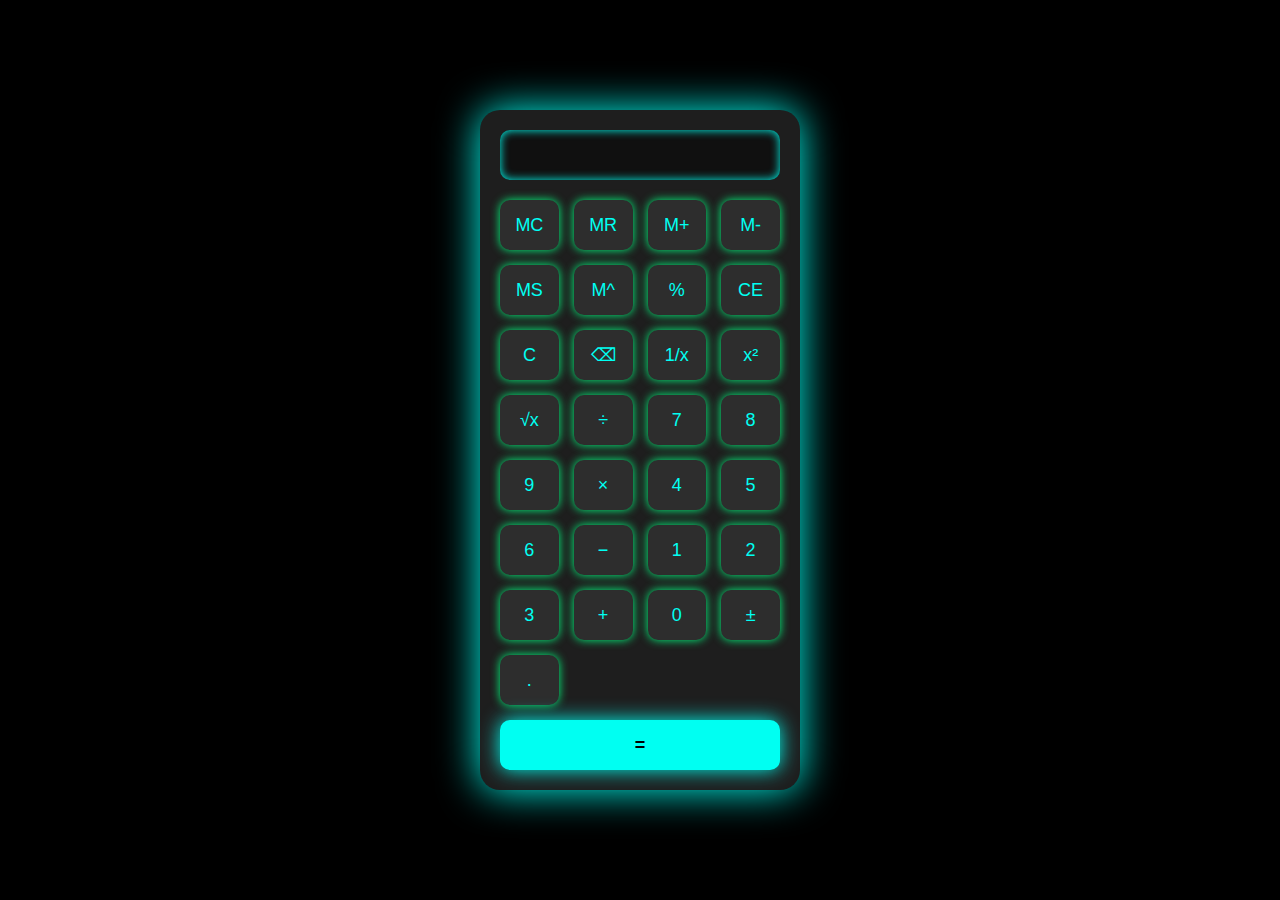
<file: calculator/index.html>
<!DOCTYPE html>
<html lang="en">
<head>
  <meta charset="UTF-8" />
  <meta name="viewport" content="width=device-width, initial-scale=1.0" />
  <title>Neon Calculator</title>
  <link rel="stylesheet" href="style.css" />
</head>
<body>
  <div class="calculator">
    <input type="text" class="display" id="display" disabled />
    <div class="buttons">
      <button onclick="clearMemory()">MC</button>
      <button onclick="recallMemory()">MR</button>
      <button onclick="addToMemory()">M+</button>
      <button onclick="subtractFromMemory()">M-</button>

      <button onclick="storeMemory()">MS</button>
      <button onclick="power()">M^</button>
      <button onclick="append('%')">%</button>
      <button onclick="clearEntry()">CE</button>

      <button onclick="clearDisplay()">C</button>
      <button onclick="backspace()">⌫</button>
      <button onclick="reciprocal()">1/x</button>
      <button onclick="square()">x²</button>

      <button onclick="sqrt()">√x</button>
      <button onclick="append('/')">÷</button>
      <button onclick="append('7')">7</button>
      <button onclick="append('8')">8</button>

      <button onclick="append('9')">9</button>
      <button onclick="append('*')">×</button>
      <button onclick="append('4')">4</button>
      <button onclick="append('5')">5</button>

      <button onclick="append('6')">6</button>
      <button onclick="append('-')">−</button>
      <button onclick="append('1')">1</button>
      <button onclick="append('2')">2</button>

      <button onclick="append('3')">3</button>
      <button onclick="append('+')">+</button>
      <button onclick="append('0')">0</button>
      <button onclick="negate()">±</button>

      <button onclick="append('.')">.</button>
      <button class="equal" onclick="calculate()">=</button>
    </div>
  </div>

  <script src="script.js"></script>
</body>
</html>
</file>
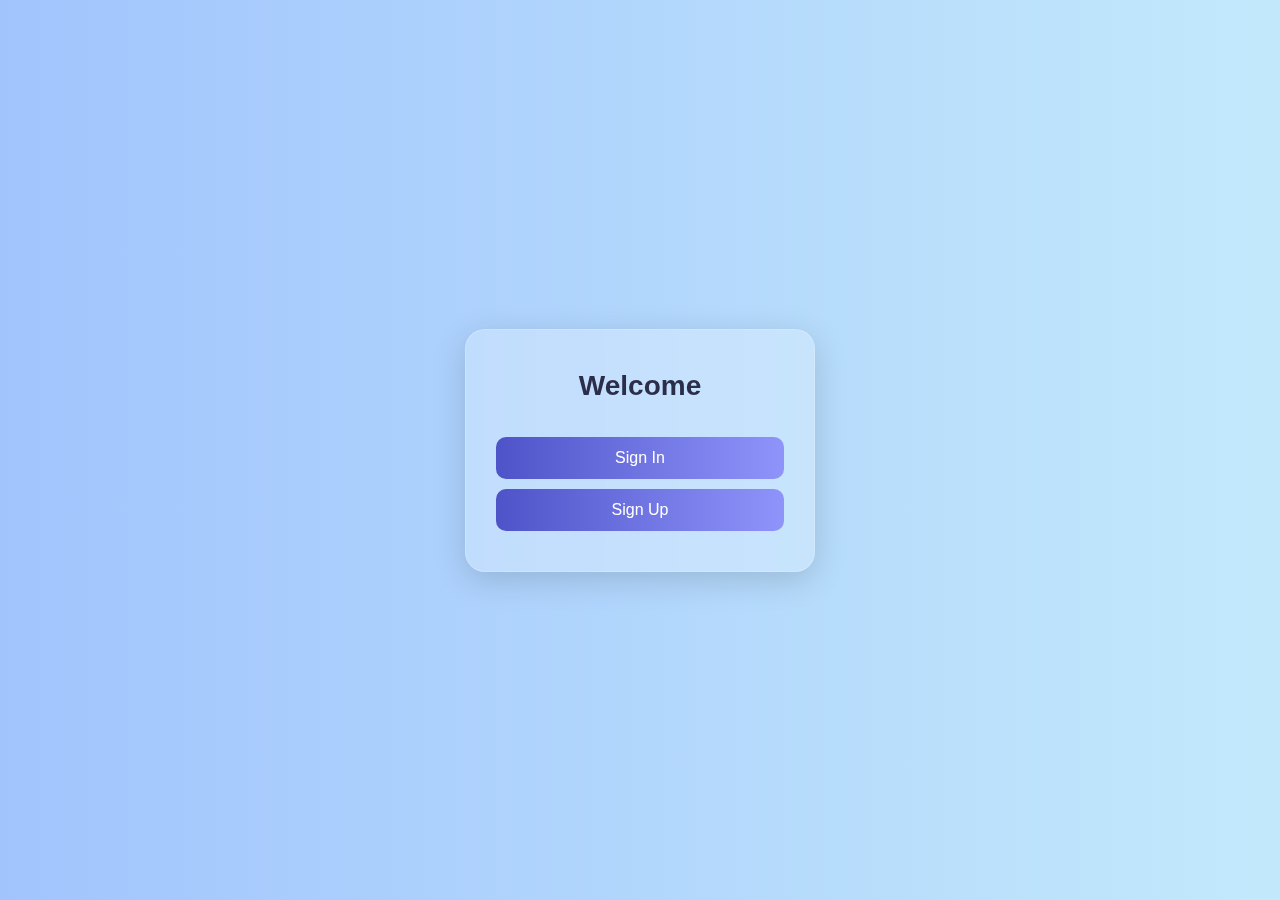
<file: login/index.html>
<!DOCTYPE html>
<html lang="en">
<head>
  <meta charset="UTF-8">
  <title>Welcome</title>
  <link rel="stylesheet" href="style.css">
</head>
<body>
  <div class="container">
    <h1>Welcome</h1>
    <button onclick="location.href='login.html'">Sign In</button>
    <button onclick="location.href='signup.html'">Sign Up</button>
  </div>
</body>
</html>
</file>
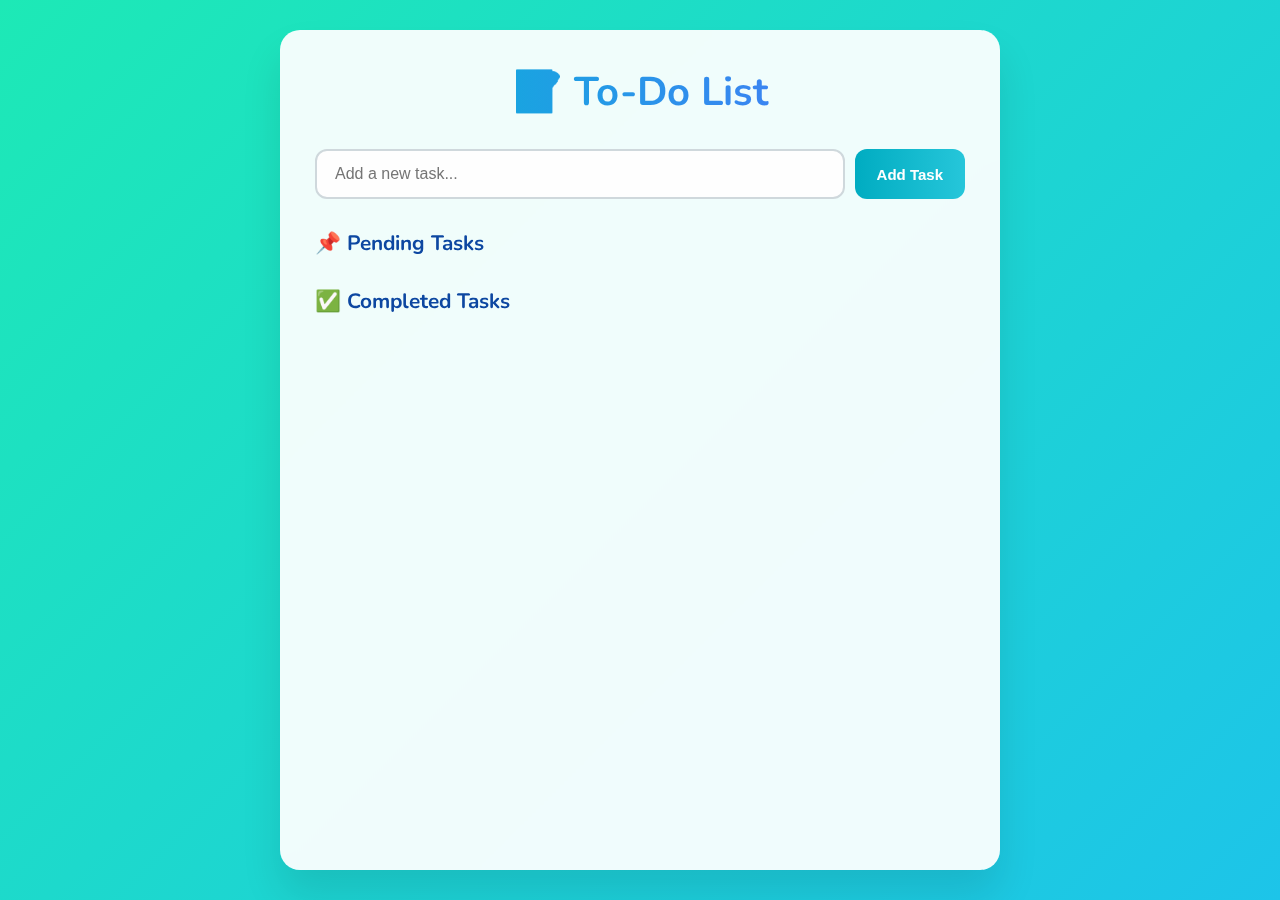
<file: to do list/index.html>
<!DOCTYPE html>
<html lang="en">
<head>
  <meta charset="UTF-8" />
  <meta name="viewport" content="width=device-width, initial-scale=1.0"/>
  <title>To-Do App</title>
  <link rel="stylesheet" href="style.css"/>
</head>
<body>
  <div class="app">
    <h1>📝 To-Do List</h1>
    <div class="input-section">
      <input type="text" id="taskInput" placeholder="Add a new task..." />
      <button onclick="addTask()">Add Task</button>
    </div>

<h2>📌 Pending Tasks </h2>
<ul id="pendingTasks"></ul>
<h2>✅ Completed Tasks </h2>
<ul id="completedTasks"></ul>
  </div>

  <script src="script.js"></script>
</body>
</html>
</file>
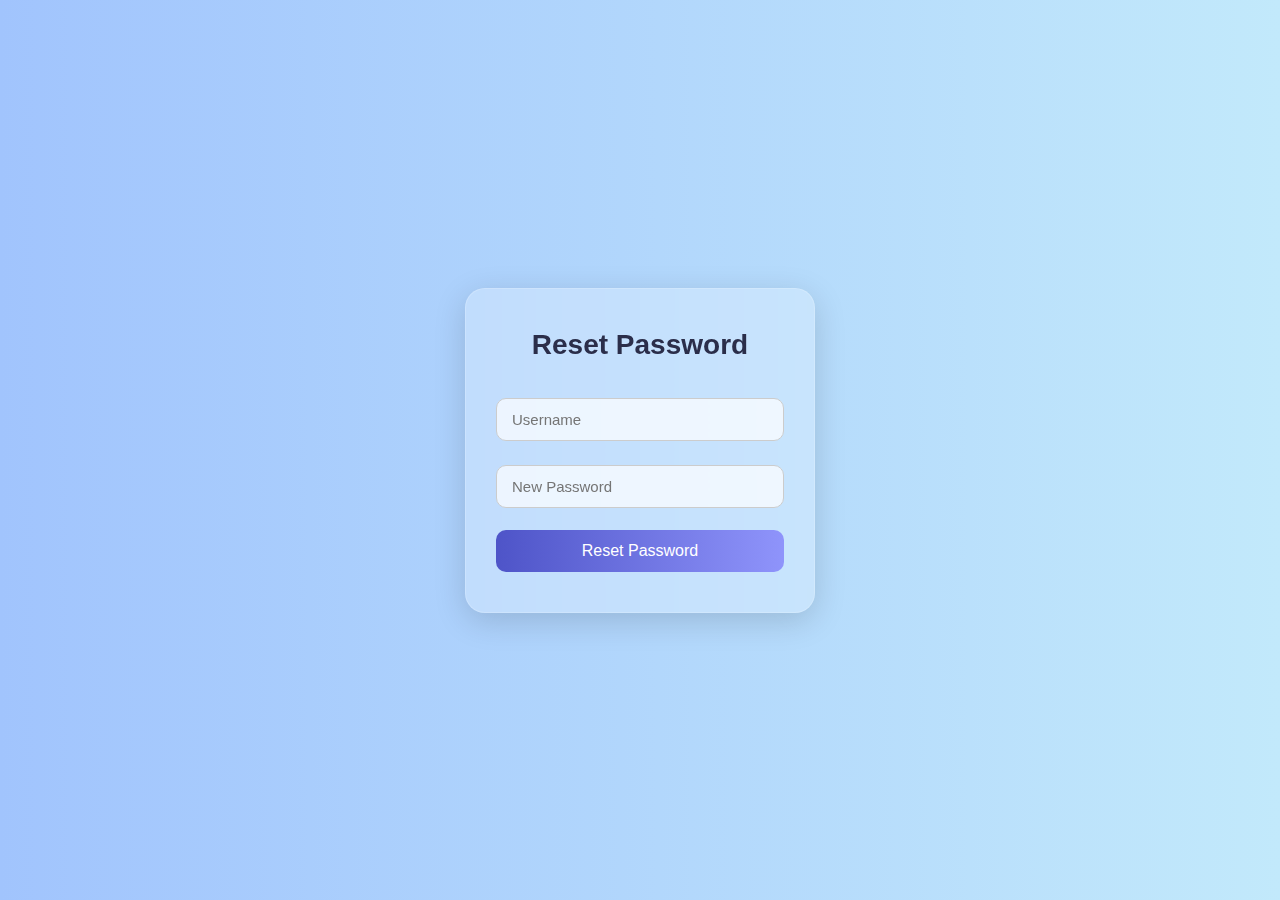
<file: login/forgot.html>
<!DOCTYPE html>
<html lang="en">
<head>
  <meta charset="UTF-8">
  <title>Forgot Password</title>
  <link rel="stylesheet" href="style.css">
</head>
<body>
  <div class="form-container">
    <h2>Reset Password</h2>
    <input type="text" id="forgotUsername" placeholder="Username">
    <input type="password" id="newPass" placeholder="New Password">
    <button onclick="resetPassword()">Reset Password</button>
  </div>
  <script src="script.js"></script>
</body>
</html>
</file>
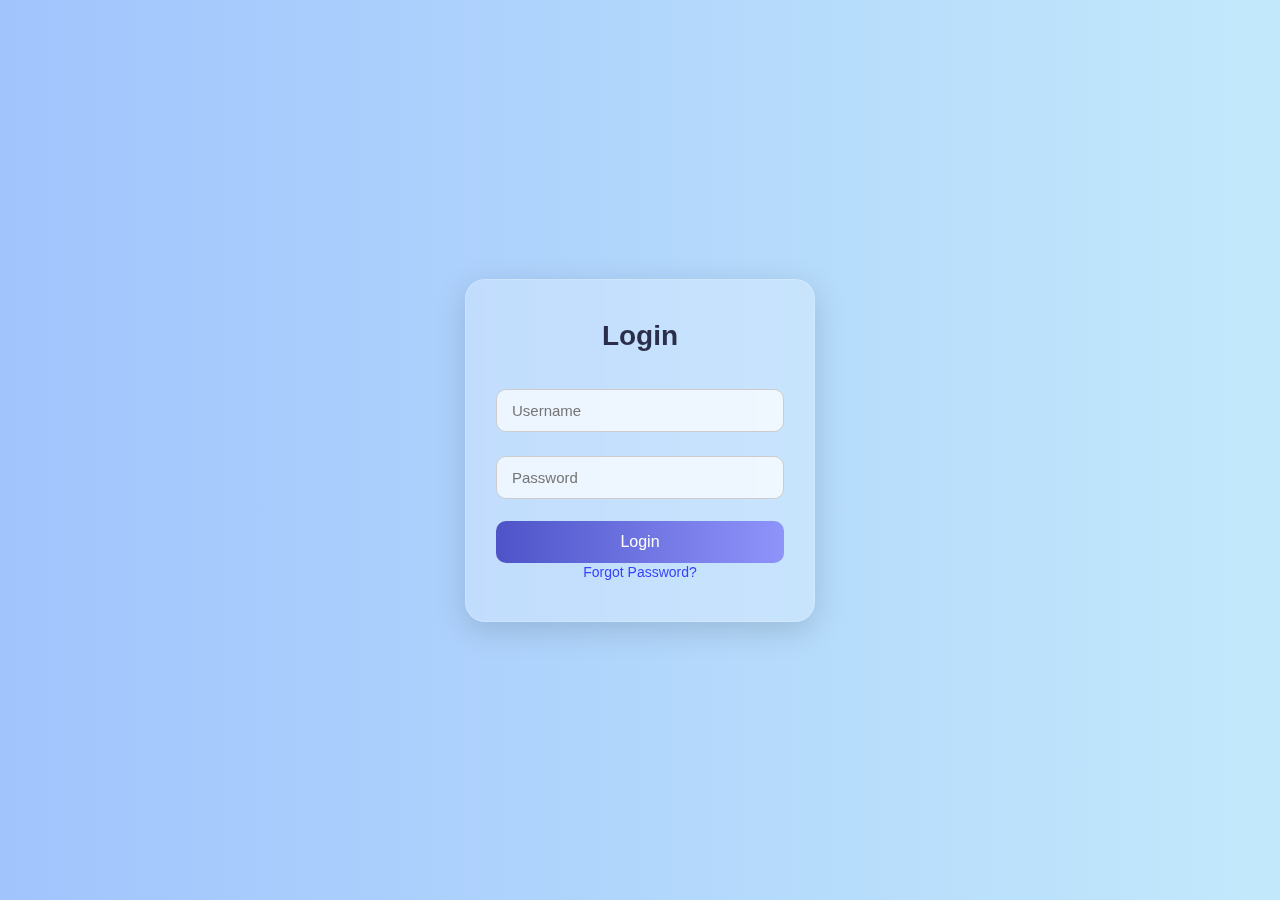
<file: login/login.html>
<!DOCTYPE html>
<html lang="en">
<head>
  <meta charset="UTF-8">
  <title>Login</title>
  <link rel="stylesheet" href="style.css">
</head>
<body>
  <div class="form-container">
    <h2>Login</h2>
    <input type="text" id="username" placeholder="Username">
    <input type="password" id="password" placeholder="Password">
    <button onclick="login()">Login</button>
    <p><a href="forgot.html">Forgot Password?</a></p>
  </div>
  <script src="script.js"></script>
</body>
</html>
</file>
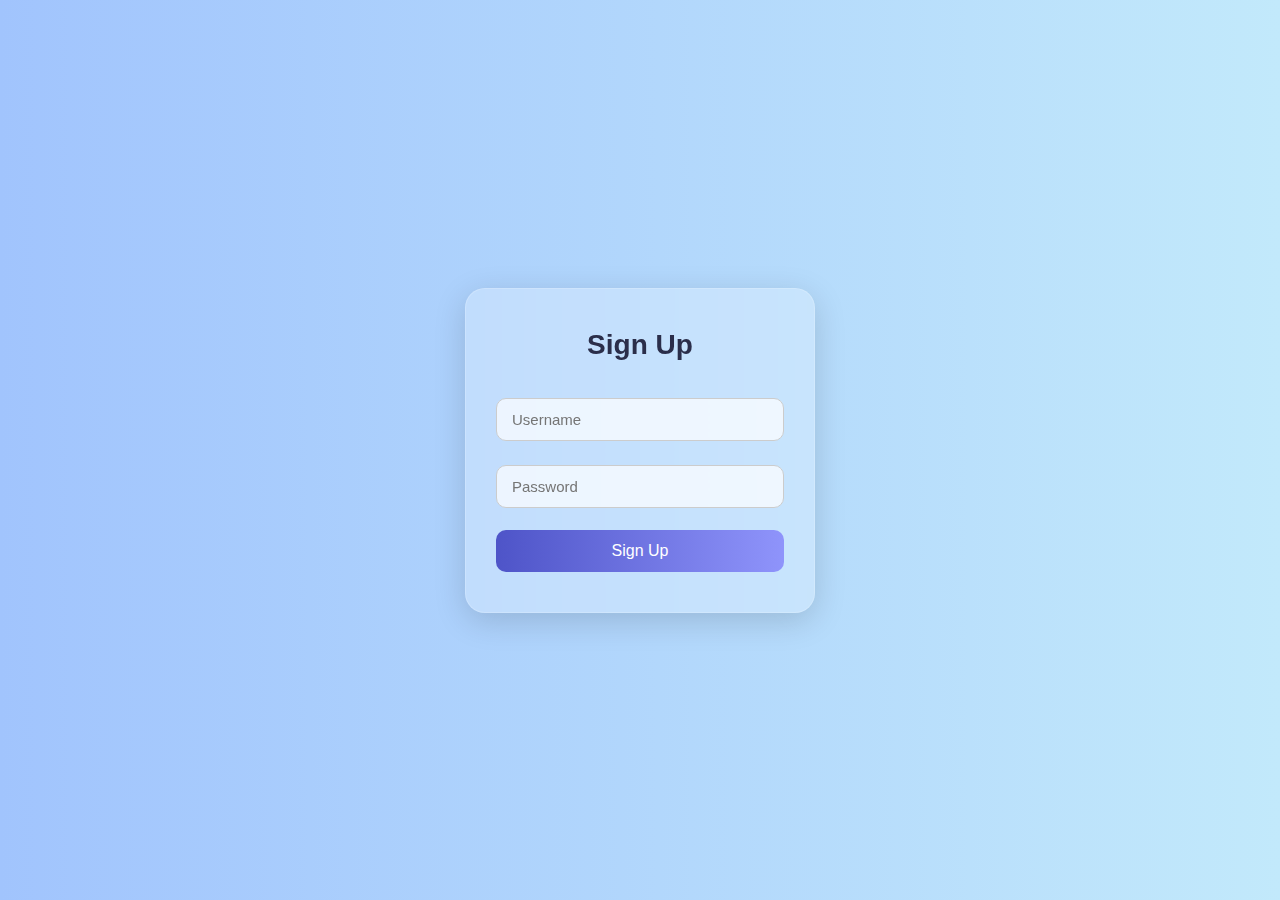
<file: login/signup.html>
<!DOCTYPE html>
<html lang="en">
<head>
  <meta charset="UTF-8">
  <title>Sign Up</title>
  <link rel="stylesheet" href="style.css">
</head>
<body>
  <div class="form-container">
    <h2>Sign Up</h2>
    <input type="text" id="newUsername" placeholder="Username">
    <input type="password" id="newPassword" placeholder="Password">
    <button onclick="signUp()">Sign Up</button>
  </div>
  <script src="script.js"></script>
</body>
</html>
</file>
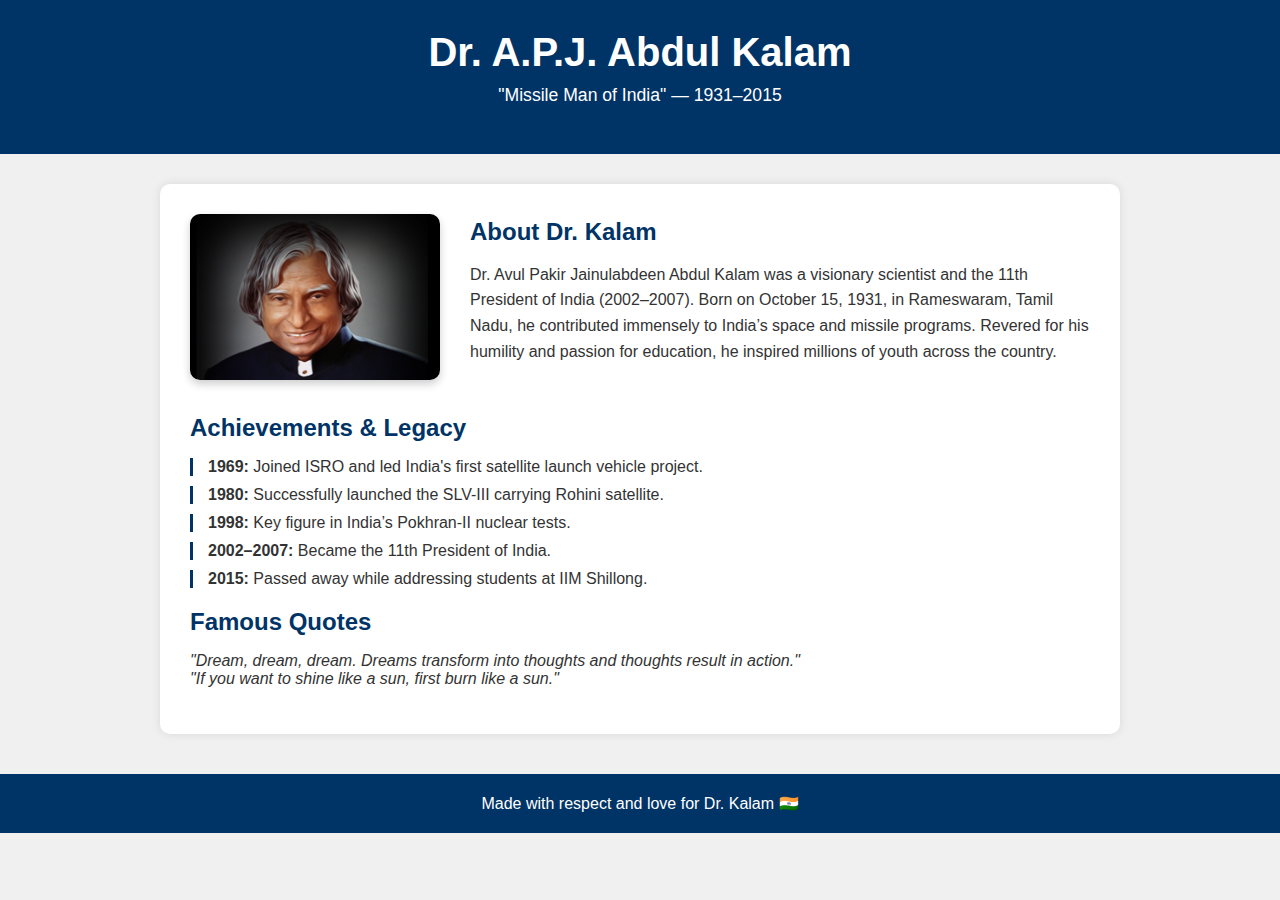
<file: tribute/tribute.html>
<!DOCTYPE html>
<html lang="en">
<head>
  <meta charset="UTF-8">
  <title>Tribute to Dr. A.P.J. Abdul Kalam</title>
  <meta name="viewport" content="width=device-width, initial-scale=1.0">
  <style>
    body {
      margin: 0;
      font-family: 'Segoe UI', sans-serif;
      background-color: #f0f0f0;
      color: #333;
    }

    header {
      background-color: #003366;
      color: white;
      padding: 30px 20px;
      text-align: center;
    }

    header h1 {
      margin: 0;
      font-size: 2.5rem;
    }

    header p {
      font-size: 1.1rem;
      margin-top: 10px;
    }

    .container {
      max-width: 900px;
      margin: 30px auto;
      background: white;
      border-radius: 10px;
      box-shadow: 0 0 10px rgba(0,0,0,0.1);
      padding: 30px;
    }

    .about-section {
      display: flex;
      flex-wrap: wrap;
      gap: 30px;
      align-items: center;
      margin-bottom: 30px;
    }

    .about-image {
      flex: 1 1 250px;
      max-width: 250px;
    }

    .about-image img {
      width: 100%;
      border-radius: 10px;
      box-shadow: 0 4px 8px rgba(0,0,0,0.2);
    }

    .about-text {
      flex: 2 1 500px;
    }

    .about-text h2 {
      color: #003366;
      margin-top: 0;
    }

    .about-text p {
      font-size: 1rem;
      line-height: 1.6;
    }

    h2 {
      color: #003366;
      margin-bottom: 10px;
    }

    .timeline ul {
      list-style-type: none;
      padding-left: 0;
    }

    .timeline li {
      margin-bottom: 10px;
      padding-left: 15px;
      border-left: 3px solid #003366;
    }

    em {
      color: #333;
      font-style: italic;
    }

    footer {
      text-align: center;
      padding: 20px;
      background-color: #003366;
      color: white;
      margin-top: 40px;
    }

    @media screen and (max-width: 768px) {
      .about-section {
        flex-direction: column;
        text-align: center;
      }

      .about-text {
        text-align: left;
      }
    }
  </style>
</head>
<body>

  <header>
    <h1>Dr. A.P.J. Abdul Kalam</h1>
    <p>"Missile Man of India" — 1931–2015</p>
  </header>

  <div class="container">
    <div class="about-section">
      <div class="about-image">
        <img src="apj.png" alt="Dr. A.P.J. Abdul Kalam">
      </div>
      <div class="about-text">
        <h2>About Dr. Kalam</h2>
        <p>
          Dr. Avul Pakir Jainulabdeen Abdul Kalam was a visionary scientist and the 11th President of India (2002–2007).
          Born on October 15, 1931, in Rameswaram, Tamil Nadu, he contributed immensely to India’s space and missile programs.
          Revered for his humility and passion for education, he inspired millions of youth across the country.
        </p>
      </div>
    </div>

    <h2>Achievements & Legacy</h2>
    <div class="timeline">
      <ul>
        <li><strong>1969:</strong> Joined ISRO and led India's first satellite launch vehicle project.</li>
        <li><strong>1980:</strong> Successfully launched the SLV-III carrying Rohini satellite.</li>
        <li><strong>1998:</strong> Key figure in India’s Pokhran-II nuclear tests.</li>
        <li><strong>2002–2007:</strong> Became the 11th President of India.</li>
        <li><strong>2015:</strong> Passed away while addressing students at IIM Shillong.</li>
      </ul>
    </div>

    <h2>Famous Quotes</h2>
    <p>
      <em>"Dream, dream, dream. Dreams transform into thoughts and thoughts result in action."</em><br>
      <em>"If you want to shine like a sun, first burn like a sun."</em>
    </p>
  </div>

  <footer>
    Made with respect and love for Dr. Kalam 🇮🇳
  </footer>

</body>
</html>
</file>
<file: calculator/style.css>
* {
  box-sizing: border-box;
}

body {
  background: black;
  height: 100vh;
  margin: 0;
  display: flex;
  justify-content: center;
  align-items: center;
  font-family: 'Segoe UI', sans-serif;
}

.container {
  display: flex;
  justify-content: center;
  align-items: center;
}

.calculator {
  background: #1e1e1e;
  padding: 20px;
  border-radius: 20px;
  box-shadow: 0 0 40px #00fff2;
  width: 320px;
}

.display {
  width: 100%;
  height: 50px;
  background: #101010;
  color: #00fff2;
  border: none;
  border-radius: 10px;
  margin-bottom: 20px;
  font-size: 24px;
  padding: 10px;
  text-align: right;
  box-shadow: inset 0 0 10px #00fff2;
}

.buttons {
  display: grid;
  grid-template-columns: repeat(4, 1fr);
  gap: 15px;
}

button {
  height: 50px;
  font-size: 18px;
  border: none;
  border-radius: 10px;
  background: #2d2d2d;
  color: #00fff2;
  box-shadow: 0 0 10px #00ff7f;
  cursor: pointer;
  transition: 0.2s;
}

button:hover {
  background: #333;
  transform: scale(1.05);
}

.equal {
  grid-column: span 4;
  background: #00fff2;
  color: #000;
  font-weight: bold;
  box-shadow: 0 0 20px #00fff2;
}
</file>
<file: to do list/style.css>
@import url('https://fonts.googleapis.com/css2?family=Nunito:wght@400;700&display=swap');

* {
  margin: 0;
  padding: 0;
  box-sizing: border-box;
}

body {
  font-family: 'Nunito', sans-serif;
  background: linear-gradient(135deg, #1de9b6, #1dc4e9);
  min-height: 100vh;
  padding: 30px;
  display: flex;
  justify-content: center;
  color: #2e3d49;
}

.app {
  background-color: #ffffffee;
  border-radius: 20px;
  padding: 35px;
  width: 100%;
  max-width: 720px;
  box-shadow: 0 25px 40px rgba(0, 0, 0, 0.1);
  backdrop-filter: blur(6px);
}

h1 {
  text-align: center;
  font-size: 2.5rem;
  margin-bottom: 30px;
  background: linear-gradient(to right, #00bcd4, #536dfe);
  -webkit-background-clip: text;
  -webkit-text-fill-color: transparent;
}

.input-section {
  display: flex;
  gap: 10px;
  margin-bottom: 25px;
}

input[type="text"] {
  flex: 1;
  padding: 14px 18px;
  font-size: 16px;
  border: 2px solid #cfd8dc;
  border-radius: 12px;
  background-color: #fefefe;
}

input[type="text"]:focus {
  border-color: #00acc1;
  background-color: #ffffff;
  outline: none;
}

button {
  background: linear-gradient(to right, #00acc1, #26c6da);
  color: white;
  padding: 14px 22px;
  font-size: 15px;
  border: none;
  border-radius: 12px;
  cursor: pointer;
  font-weight: bold;
  transition: all 0.3s ease;
}

button:hover {
  transform: scale(1.05);
  box-shadow: 0 0 10px rgba(38, 198, 218, 0.4);
}

h2 {
  margin-top: 30px;
  margin-bottom: 10px;
  color: #0d47a1;
  font-size: 1.3rem;
  display: flex;
  justify-content: space-between;
}

ul {
  list-style: none;
  padding-left: 0;
}

li {
  background: #ffffff;
  margin-bottom: 15px;
  padding: 16px 18px;
  border-radius: 15px;
  box-shadow: 0 5px 15px rgba(0, 0, 0, 0.08);
  position: relative;
  transition: all 0.2s ease;
}

li:hover {
  transform: translateY(-2px);
}

li span:first-child {
  font-weight: bold;
  font-size: 16px;
  display: block;
  margin-bottom: 6px;
  color: #263238;
}

li span.time {
  font-size: 13px;
  color: #34454d;
  background-color: #adced2;
  padding: 4px 10px;
  border-radius: 20px;
  display: inline-block;
  margin-top: 5px;
}

.actions {
  position: absolute;
  right: 18px;
  top: 18px;
  display: flex;
  gap: 6px;
}

.actions button {
  padding: 6px 10px;
  font-size: 13px;
  border-radius: 8px;
  color: white;
}

.actions button.toggle {
  background-color: #4db852;
}

.actions button.edit {
  background-color: #ffb300;
}

.actions button.delete {
  background-color: #e53935;
}

/* Priority Tag */
.priority {
  font-size: 12px;
  background: #64ffda;
  padding: 2px 8px;
  border-radius: 10px;
  margin-left: 10px;
  color: #004d40;
  font-weight: 600;
}

/* Responsive */
@media (max-width: 600px) {
  .input-section {
    flex-direction: column;
  }

  button {
    width: 100%;
  }

  .actions {
    position: static;
    margin-top: 10px;
    justify-content: flex-end;
  }
}
</file>
<file: login/style.css>
/* Base reset and background */
* {
  margin: 0;
  padding: 0;
  box-sizing: border-box;
}

body {
  font-family: 'Poppins', sans-serif;
  background: linear-gradient(to right, #a1c4fd, #c2e9fb);
  height: 100vh;
  display: flex;
  justify-content: center;
  align-items: center;
}

/* Glassmorphism card style */
.container, .form-container {
  background: rgba(255, 255, 255, 0.25);
  backdrop-filter: blur(10px);
  border: 1px solid rgba(255, 255, 255, 0.18);
  padding: 40px 30px;
  border-radius: 20px;
  width: 350px;
  box-shadow: 0 8px 32px rgba(0, 0, 0, 0.15);
  text-align: center;
  animation: fadeInUp 0.6s ease-out;
}

/* Headings */
.container h1,
.form-container h2 {
  color: #2b2e4a;
  margin-bottom: 25px;
  font-weight: 600;
  font-size: 28px;
}

/* Input fields */
input[type="text"],
input[type="password"] {
  width: 100%;
  padding: 12px 15px;
  margin: 12px 0;
  border: 1px solid #ccc;
  border-radius: 10px;
  background: rgba(255, 255, 255, 0.7);
  font-size: 15px;
  transition: all 0.3s ease;
}

input:focus {
  outline: none;
  border-color: #4e54c8;
  box-shadow: 0 0 10px rgba(78, 84, 200, 0.2);
}

/* Buttons */
button {
  width: 100%;
  padding: 12px;
  margin-top: 10px;
  background: linear-gradient(to right, #4e54c8, #8f94fb);
  border: none;
  color: white;
  font-size: 16px;
  border-radius: 10px;
  cursor: pointer;
  transition: 0.3s ease;
}

button:hover {
  background: linear-gradient(to right, #3c40c6, #5f5fff);
  transform: scale(1.03);
}

/* Link styles */
a {
  color: #3742fa;
  text-decoration: none;
  font-size: 14px;
}

a:hover {
  text-decoration: underline;
}

/* Fade in animation */
@keyframes fadeInUp {
  from {
    opacity: 0;
    transform: translateY(20px);
  }
  to {
    opacity: 1;
    transform: translateY(0);
  }
}
</file>
